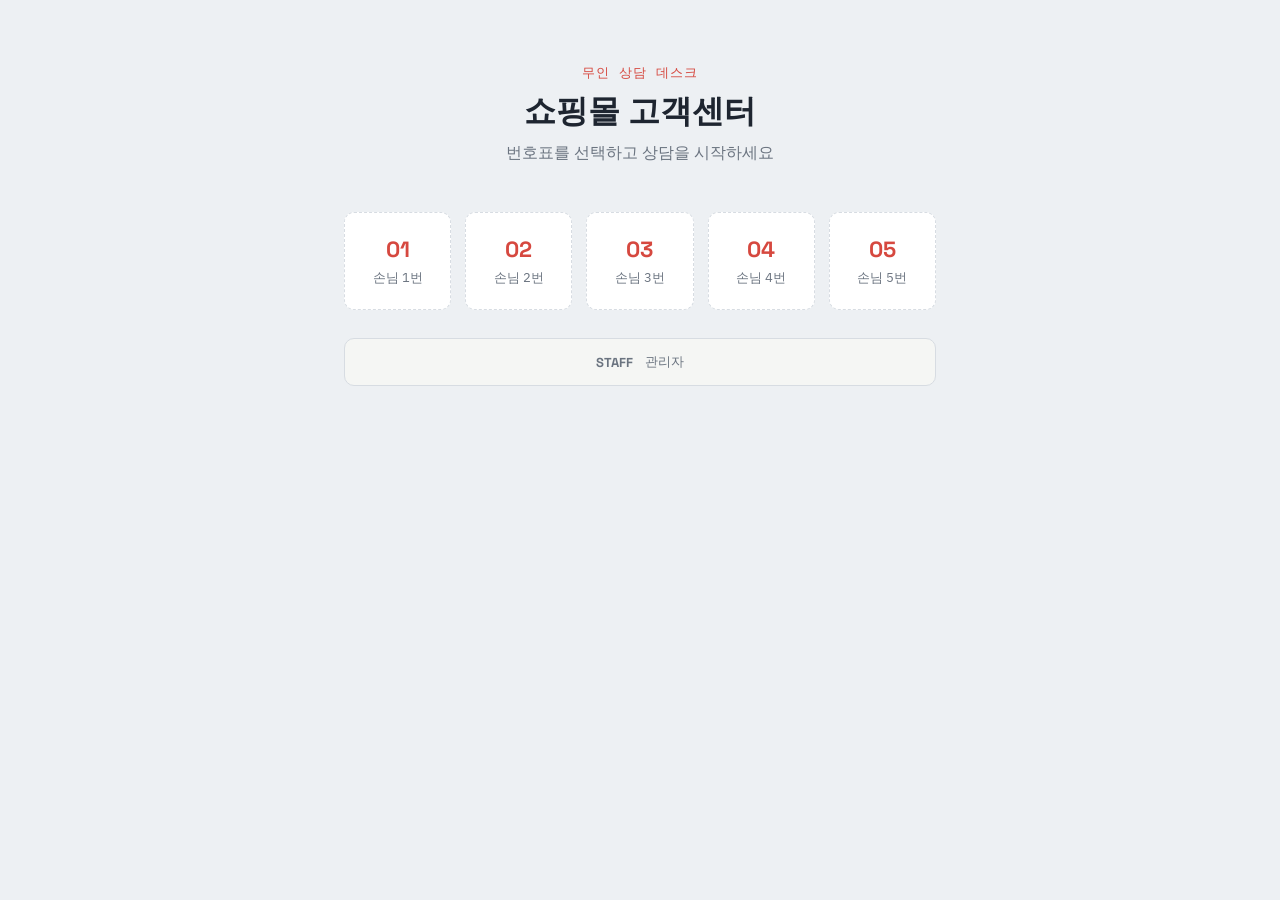
<file: templates/index.html>
<!DOCTYPE html>
<html lang="ko">
<head>
  <meta charset="UTF-8" />
  <meta name="viewport" content="width=device-width, initial-scale=1.0" />
  <title>쇼핑몰 고객센터</title>
  <link rel="stylesheet" href="/static/css/style.css" />
</head>
<body>
  <div class="desk">
    <header class="desk__header">
      <p class="eyebrow">무인 상담 데스크</p>
      <h1>쇼핑몰 고객센터</h1>
      <p class="desk__sub">번호표를 선택하고 상담을 시작하세요</p>
    </header>

    <section class="ticket-row" aria-label="고객 선택">
      <a class="ticket" href="/chat?user=1">
        <span class="ticket__no">01</span>
        <span class="ticket__label">손님 1번</span>
      </a>
      <a class="ticket" href="/chat?user=2">
        <span class="ticket__no">02</span>
        <span class="ticket__label">손님 2번</span>
      </a>
      <a class="ticket" href="/chat?user=3">
        <span class="ticket__no">03</span>
        <span class="ticket__label">손님 3번</span>
      </a>
      <a class="ticket" href="/chat?user=4">
        <span class="ticket__no">04</span>
        <span class="ticket__label">손님 4번</span>
      </a>
      <a class="ticket" href="/chat?user=5">
        <span class="ticket__no">05</span>
        <span class="ticket__label">손님 5번</span>
      </a>
    </section>

    <section class="staff-row" aria-label="관리자">
      <a class="ticket ticket--staff" href="/admin">
        <span class="ticket__no">STAFF</span>
        <span class="ticket__label">관리자</span>
      </a>
    </section>
  </div>
</body>
</html>
</file>
<file: static/css/style.css>
@import url('https://fonts.googleapis.com/css2?family=IBM+Plex+Mono:wght@400;500&family=IBM+Plex+Sans:wght@400;500;600&family=Space+Grotesk:wght@500;700&display=swap');

:root {
  --paper: #edf0f3;
  --surface: #ffffff;
  --ink: #1e2530;
  --ink-soft: #6b7480;
  --stamp: #d6483f;
  --stamp-soft: #f6dedc;
  --line: #d7dce2;
  --mono-bg: #f5f6f4;
  --radius: 10px;
  --font-display: 'Space Grotesk', sans-serif;
  --font-body: 'IBM Plex Sans', sans-serif;
  --font-mono: 'IBM Plex Mono', monospace;
}

* {
  box-sizing: border-box;
}

body {
  margin: 0;
  background: var(--paper);
  color: var(--ink);
  font-family: var(--font-body);
  -webkit-font-smoothing: antialiased;
}

a {
  color: inherit;
  text-decoration: none;
}

button {
  font-family: inherit;
  cursor: pointer;
}

/* ── 첫 화면 (데스크) ───────────────────────── */

.desk {
  max-width: 640px;
  margin: 0 auto;
  padding: 64px 24px 48px;
}

.desk__header {
  text-align: center;
  margin-bottom: 48px;
}

.eyebrow {
  font-family: var(--font-mono);
  font-size: 13px;
  letter-spacing: 0.08em;
  color: var(--stamp);
  margin: 0 0 8px;
}

.desk__header h1 {
  font-family: var(--font-display);
  font-size: 32px;
  font-weight: 700;
  margin: 0 0 8px;
}

.desk__sub {
  color: var(--ink-soft);
  margin: 0;
}

.ticket-row {
  display: grid;
  grid-template-columns: repeat(auto-fill, minmax(96px, 1fr));
  gap: 14px;
  margin-bottom: 28px;
}

.ticket {
  display: flex;
  flex-direction: column;
  align-items: center;
  justify-content: center;
  gap: 6px;
  padding: 22px 8px;
  background: var(--surface);
  border: 1.5px dashed var(--line);
  border-radius: var(--radius);
  transition: transform 0.15s ease, border-color 0.15s ease, box-shadow 0.15s ease;
}

.ticket:hover {
  transform: translateY(-3px);
  border-color: var(--stamp);
  box-shadow: 0 6px 16px rgba(30, 37, 48, 0.08);
}

.ticket:focus-visible {
  outline: 2px solid var(--stamp);
  outline-offset: 2px;
}

.ticket__no {
  font-family: var(--font-display);
  font-size: 22px;
  font-weight: 700;
  color: var(--stamp);
}

.ticket__label {
  font-size: 13px;
  color: var(--ink-soft);
}

.staff-row {
  display: flex;
  justify-content: center;
}

.ticket--staff {
  width: 100%;
  flex-direction: row;
  gap: 12px;
  padding: 14px 20px;
  border-style: solid;
  background: var(--mono-bg);
  color: var(--ink-soft);
  transition: border-color 0.15s ease, color 0.15s ease;
}

.ticket--staff:hover {
  transform: none;
  border-color: var(--stamp);
  color: var(--ink);
  box-shadow: none;
}

.ticket--staff .ticket__no {
  color: var(--ink-soft);
  font-size: 13px;
}

.ticket--staff:hover .ticket__no {
  color: var(--stamp);
}

/* ── 채팅 화면 ───────────────────────── */

.chat-page {
  display: flex;
  flex-direction: column;
  height: 100vh;
  max-width: 640px;
  margin: 0 auto;
  background: var(--surface);
}

.chat-bar {
  display: flex;
  align-items: center;
  justify-content: space-between;
  padding: 16px 20px;
  border-bottom: 1px solid var(--line);
}

.chat-bar__back {
  font-size: 14px;
  color: var(--ink-soft);
}

.chat-bar__back:hover {
  color: var(--stamp);
}

.chat-bar__tag {
  font-family: var(--font-mono);
  font-size: 13px;
  padding: 4px 10px;
  background: var(--stamp-soft);
  color: var(--stamp);
  border-radius: 999px;
}

.chat-log {
  flex: 1;
  overflow-y: auto;
  padding: 20px;
  display: flex;
  flex-direction: column;
  gap: 12px;
  background: var(--paper);
}

.msg {
  max-width: 80%;
  padding: 12px 14px;
  border-radius: var(--radius);
  line-height: 1.5;
  white-space: pre-wrap;
  animation: fade-in 0.15s ease;
}

@keyframes fade-in {
  from {
    opacity: 0;
    transform: translateY(4px);
  }
  to {
    opacity: 1;
    transform: translateY(0);
  }
}

.msg--customer {
  align-self: flex-end;
  background: var(--ink);
  color: var(--surface);
  font-family: var(--font-body);
  border-bottom-right-radius: 2px;
}

.msg--bot {
  align-self: flex-start;
  background: var(--surface);
  border: 1px solid var(--line);
  font-family: var(--font-mono);
  font-size: 14px;
  border-bottom-left-radius: 2px;
}

.msg--pending {
  color: var(--ink-soft);
}

.msg--error {
  align-self: flex-start;
  background: var(--stamp-soft);
  color: var(--stamp);
  font-family: var(--font-body);
  border: 1px solid var(--stamp);
}

.chat-input {
  display: flex;
  align-items: flex-end;
  gap: 10px;
  padding: 16px 20px;
  border-top: 1px solid var(--line);
}

.chat-input textarea {
  flex: 1;
  resize: none;
  max-height: 120px;
  padding: 12px 14px;
  border: 1px solid var(--line);
  border-radius: var(--radius);
  font-family: var(--font-body);
  font-size: 14px;
  line-height: 1.4;
  overflow-y: auto;
}

.chat-input textarea:focus-visible {
  outline: none;
  border-color: var(--stamp);
}

.chat-input button {
  padding: 12px 20px;
  border: none;
  border-radius: var(--radius);
  background: var(--stamp);
  color: var(--surface);
  font-weight: 600;
  font-size: 14px;
}

.chat-input button:hover {
  background: #c13c34;
}

.chat-input button:disabled {
  background: var(--ink-soft);
  cursor: not-allowed;
}

@media (max-width: 480px) {
  .desk {
    padding: 40px 16px;
  }
  .ticket-row {
    grid-template-columns: repeat(3, 1fr);
  }
}
</file>
